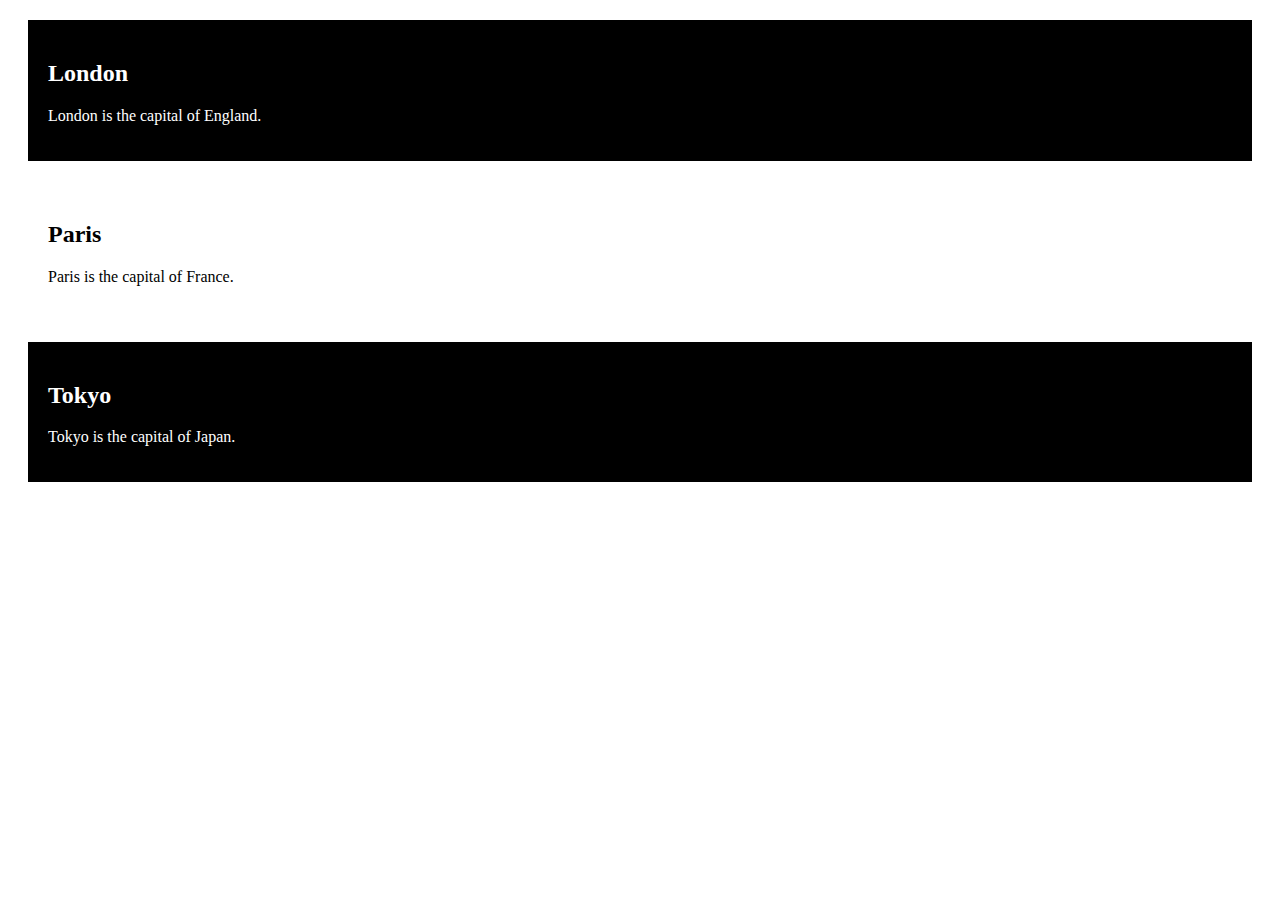
<file: Classes.html>
<!DOCTYPE html>
<html>
  <head>
    <link rel="stylesheet" type="text/css" href="classes.css" />
    <!--
<style>
.cities {
  background-color: black;
  color: white;
  margin: 20px;
  padding: 20px;
}
</style>-->
  </head>

  <body>
    <div class="cities01">
      <h2>London</h2>
      <p>London is the capital of England.</p>
    </div>

    <div class="cities02 special">
      <h2>Paris</h2>
      <p>Paris is the capital of France.</p>
    </div>

    <div class="cities01">
      <h2>Tokyo</h2>
      <p>Tokyo is the capital of Japan.</p>
    </div>
  </body>
</html>
</file>
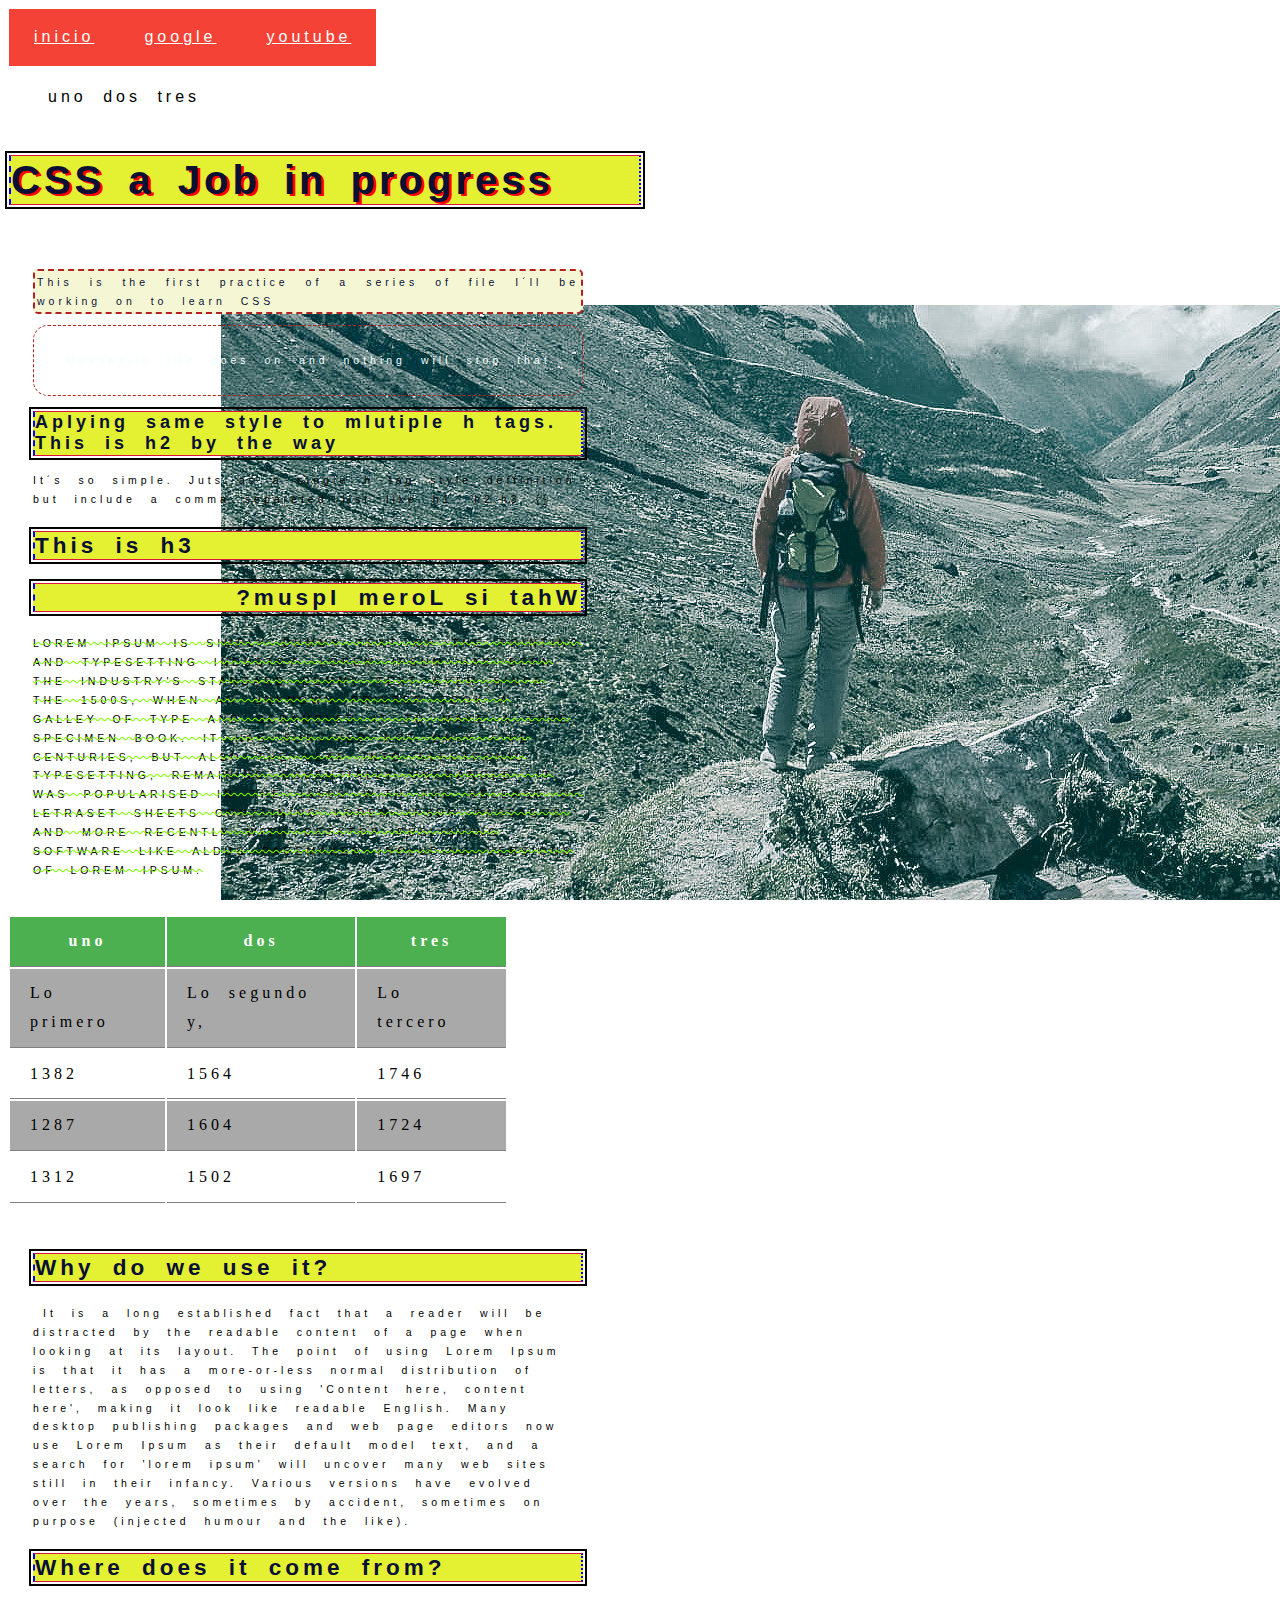
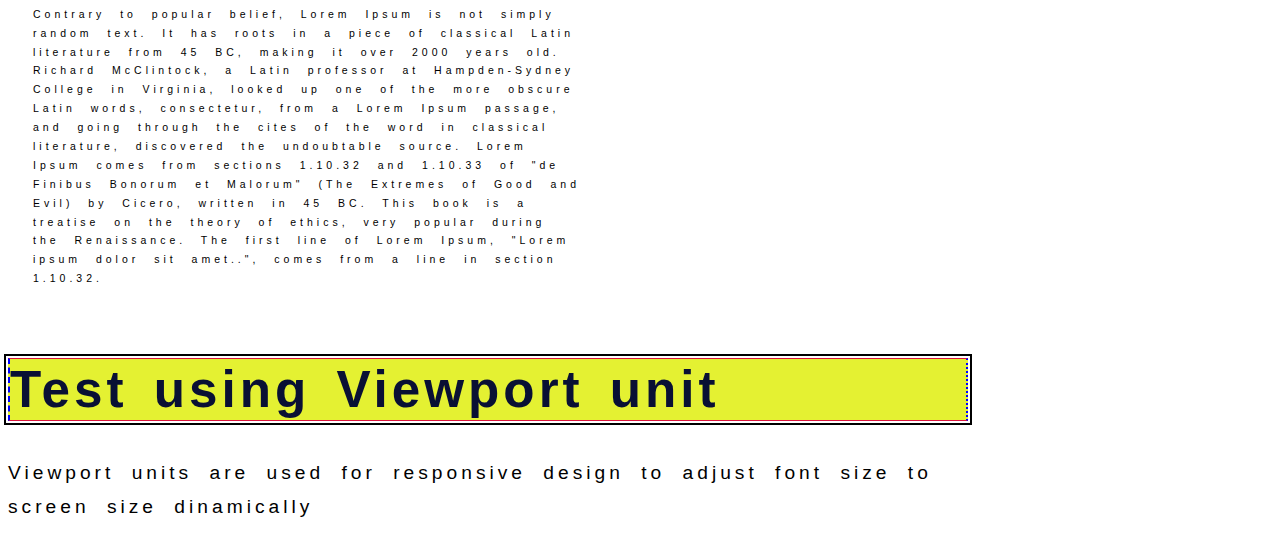
<file: css.html>
<!DOCTYPE html>
<!DOCTYPE html>
<html>

<head>
  <meta charset="utf-8" />
  <meta name="description" content="page/site description" />
  <meta name="keywords" content="HTML, CSS, XML, Javascrip (keywords for search engines" />
  <meta name="author" content="Ernesto Caraballo" />
  <!--    <meta http-equiv="refresh" content="30" />-->
  <!--Refresh page every 30 secs -->
  <meta name="viewport" content="width=device-width, initial-scale=1.0" />

  <link rel="stylesheet" type="text/css" href="./css/style.css" />

  <title>CSS a job in progress</title>
</head>

<body>
  <nav>
    <a href="" title="inicio">inicio</a><a href="http://www.google.com" target="_blank" title="google">google</a><a href="http://www.youtube.com" target="_blank" title="youtube">youtube</a>
  </nav>
  <ul>
    <li>uno</li>
    <li>dos</li>
    <li>tres</li>
  </ul>
  
  <div class="sticky" style="max-width: 50%;">
    <h1 style="text-shadow: 3px 2px red;">CSS a Job in progress</h1>
  </div>
  <div id="div01">
  <p id="pa01">This is the first practice of a series of file I´ll be working on to learn CSS</p>
  <p class="center para" style="color: azure;">Meanwhile life goes on and nothing will stop that</p>

  <h2>Aplying same style to mlutiple h tags. This is h2 by the way</h2>
  <p>It´s so simple. Juts as a single h tag style deffinition but include a comma separeted list like h1, h2,h3 {}</p>
  <h3>This is h3</h3>

  <h3 style="direction:rtl; unicode-bidi:bidi-override;">What is Lorem Ipsum?</h3>
  <p id="pat1">Lorem Ipsum is simply dummy text of the printing and typesetting industry. Lorem Ipsum has been the industry's
    standard dummy
    text ever since the 1500s, when an unknown printer took a galley of type and scrambled it to make a type specimen
    book.
    It has survived not only five centuries, but also the leap into electronic typesetting, remaining essentially
    unchanged.
    It was popularised in the 1960s with the release of Letraset sheets containing Lorem Ipsum passages, and more
    recently with
    desktop publishing software like Aldus PageMaker including versions of Lorem Ipsum.</p>
  </div>
  <div style="overflow-x:auto;">
  <table>
    <tr>
      <th>uno</th>
      <th>dos</th>
      <th>tres</th>
    </tr>
    <tr>
      <td>Lo primero</td>
      <td>Lo segundo y,</td>
      <td>Lo tercero</td>
    </tr>
    <tr>
      <td>1382</td>
      <td>1564</td>
      <td>1746</td>
    </tr>
    <tr>
      <td>1287</td>
      <td>1604</td>
      <td>1724</td>
    </tr>
    <tr>
      <td>1312</td>
      <td>1502</td>
      <td>1697</td>
    </tr>
  </table>
</div>

  <div id="div02">
  <h3>Why do we use it?</h3>
  <p style="text-indent: 10px;">It is a long established fact that a reader will be distracted by the readable content of a page when looking at
    its layout.
    The point of using Lorem Ipsum is that it has a more-or-less normal distribution of letters, as opposed to using
    'Content here,
    content here', making it look like readable English. Many desktop publishing packages and web page editors now use
    Lorem Ipsum as
    their default model text, and a search for 'lorem ipsum' will uncover many web sites still in their infancy. Various
    versions have
    evolved over the years, sometimes by accident, sometimes on purpose (injected humour and the like).</p>

   <h3>Where does it come from?</h3>
  <p>Contrary to popular belief, Lorem Ipsum is not simply random text. It has roots in a piece of classical Latin
    literature from
    45 BC, making it over 2000 years old. Richard McClintock, a Latin professor at Hampden-Sydney College in Virginia,
    looked up one
    of the more obscure Latin words, consectetur, from a Lorem Ipsum passage, and going through the cites of the word in
    classical
    literature, discovered the undoubtable source. Lorem Ipsum comes from sections 1.10.32 and 1.10.33 of "de Finibus
    Bonorum et
    Malorum" (The Extremes of Good and Evil) by Cicero, written in 45 BC. This book is a treatise on the theory of
    ethics, very
    popular during the Renaissance. The first line of Lorem Ipsum, "Lorem ipsum dolor sit amet..", comes from a line in
    section
    1.10.32.</p>
  </div>
  <div id="div_vw">
  <h1 id="h1_vw">Test using Viewport unit</h1>
  <p id="p_vw">Viewport units are used for responsive design to adjust font size to screen size dinamically</p>
</div>
</body>

</html>
</file>
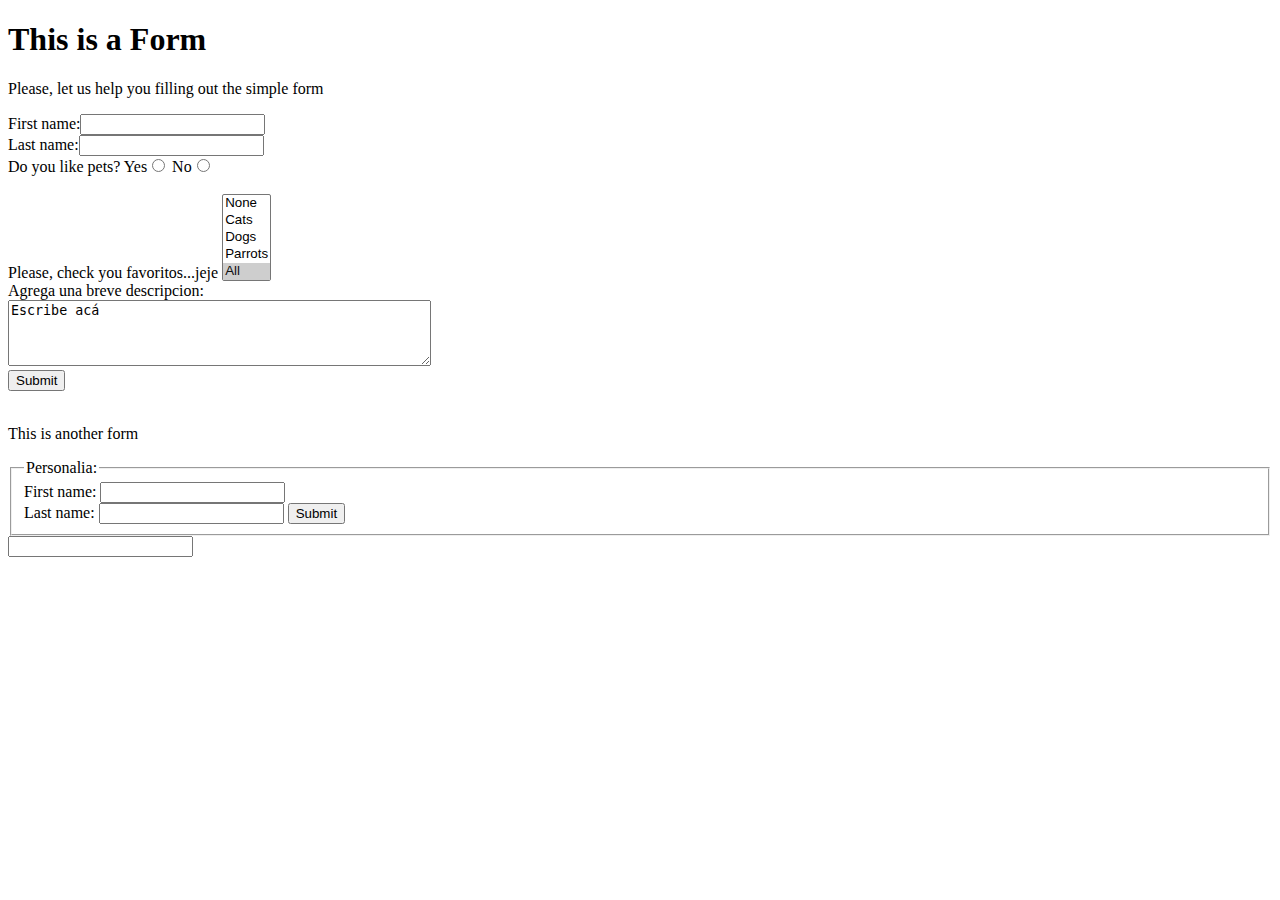
<file: forms.html>
<!DOCTYPE html>
<!DOCTYPE html>
<html>
<head>
	<meta charset="utf-8">
	<meta name="description" content="page/site description">
	<meta name="keywords" content="HTML, CSS, XML, Javascrip (keywords for search engines">
	<meta name="author" content="Ernesto Caraballo">
	<meta http-equiv="refresh" content="30"> <!--Refresh page every 30 secs -->
	<meta name="viewport" content="width=device-width, initial-scale=1.0">

	<script type="text/javascript">
		

	</script>

	<base href="https://www.w3schools.com/images/" target="_blank"><!--Base URL and base target for all relative URLs in a page -->

	<link rel="stylesheet" type="text/css" href="">

	<style type="text/css">
		
	</style>

	<title></title>
</head>
<body>
<h1>This is a Form</h1>
<form action="/action_page.php" target="_blank">
  <p>Please, let us help you filling out the simple form</p>
  <label for="fname">First name:</label><input type="text" id="fname" name="fname"><br />
  <label for="lname">Last name:</label><input type="text" id="lname" name="lname"><br />
  Do you like pets? 
  <laber for="yes">Yes</laber><input type="radio" id="yes"name="pets" value="yes"> 
  <label for="no">No</label><input type="radio" id="no" name="pets" value="no"><br><br>
  Please, check you favoritos...jeje
  <select id="pets" name="pets" size="5" multiple="">
  	<option value="none">None</option>
  	<option value="cats">Cats</option>
  	<option value="dogs">Dogs</option>
  	<option value="parrots">Parrots</option>
  	<option value="all" selected="">All</option>
  </select><br>
  <label for="descripcion">Agrega una breve descripcion:</label><br><textarea name="descripcion" rows="4" cols="50">Escribe acá</textarea><br>
  <input type="submit" name="submit">
</form>
<br>
<p>This is another form</p>
<form action="/action_page.php" name="personalia" id="personalia" method="POST">
	<fieldset>
		<legend>Personalia:</legend>
		<label for="fname">First name:</label>
		<input type="text" name="fname" id="fname"><br>
		<label for="lname">Last name:</label>
		<input type="lname" name="lname" id="lname">
		<input type="submit" name="submit">
	</fieldset>
</form>
<form action="/action_page.php">
  <input list="browsers">
  <datalist id="browsers">
    <option value="Internet Explorer">
    <option value="Firefox">
    <option value="Chrome">
    <option value="Opera">
    <option value="Safari">
  </datalist>
</form>
</body>
</html>
</file>
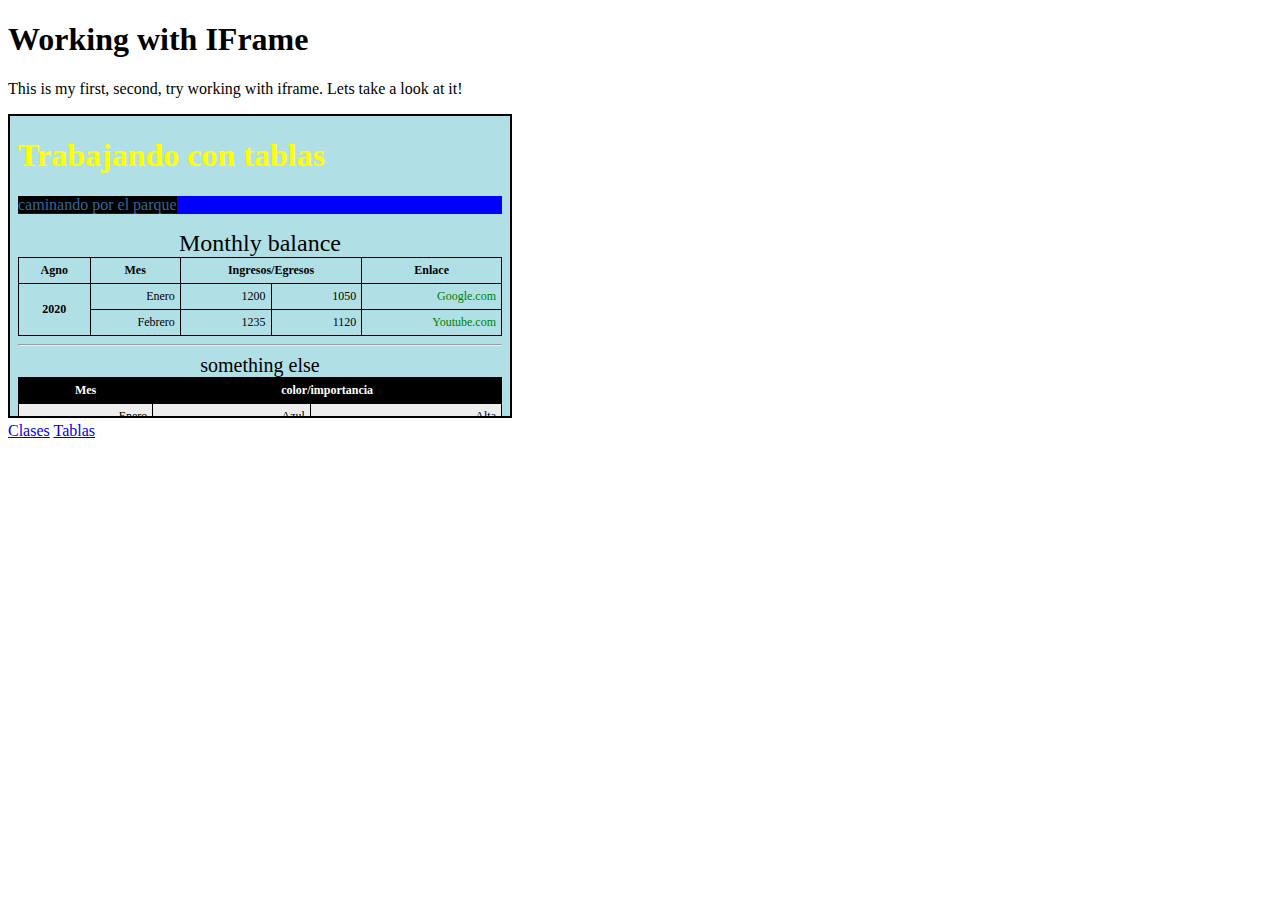
<file: iframe.html>
<!DOCTYPE html>
<html>
<head>
<title>Working with iframe</title>
</head>
<body>
<h1>Working with IFrame</h1>
<p>This is my first, second, try working with iframe. Lets take a look at it!</p>
<iframe src="table.html" name="iframe_a" style="height:300px; width:500px; border: 2px solid black"></iframe>
<br>
<a href="Classes.html" target="iframe_a">Clases</a>
<a href="table.html" target="iframe_a">Tablas</a>
</body>


</html>
</file>
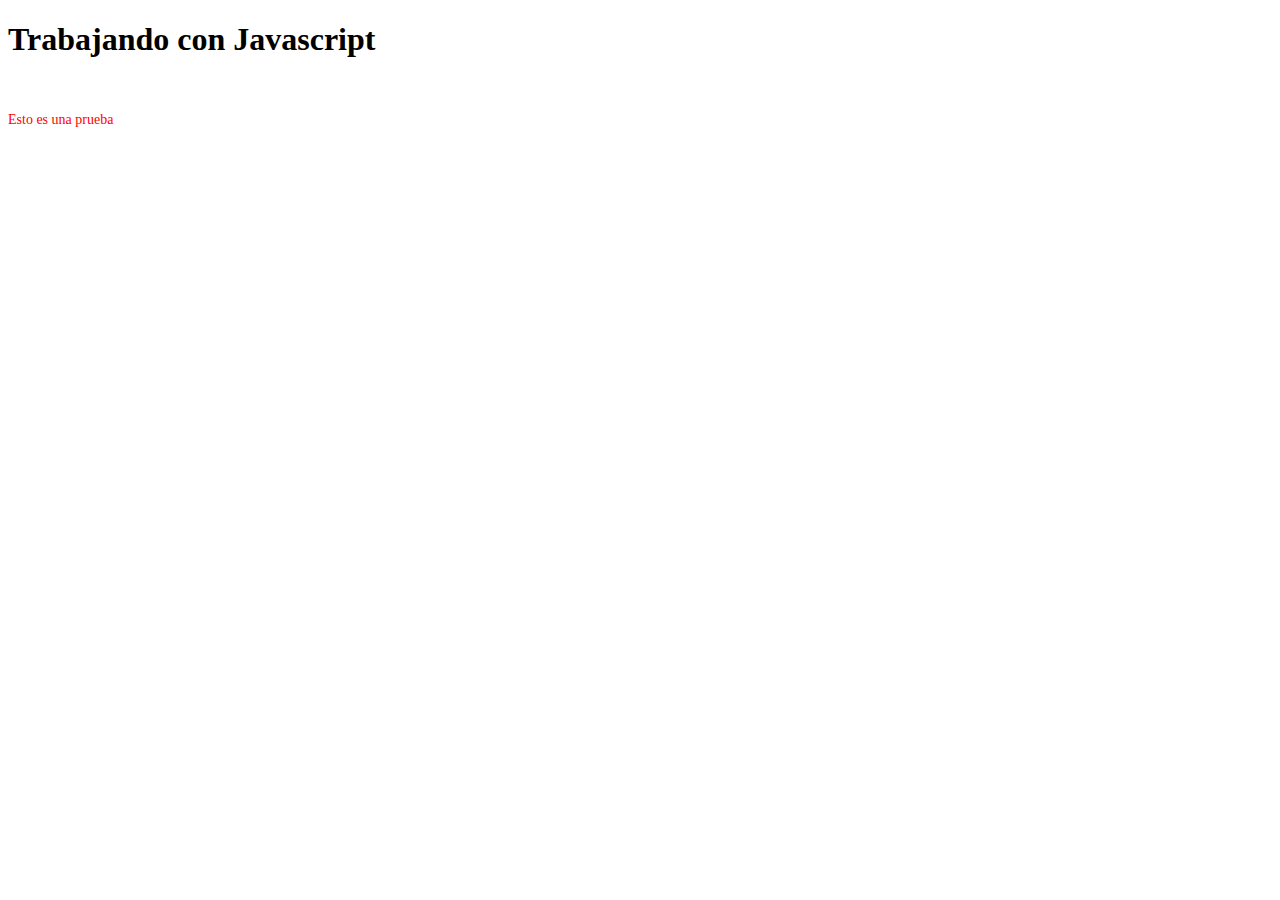
<file: jscript.html>
<!DOCTYPE html>
<html>
<head>
	<title>Trabajando con Javascript</title>
</head>
<body>
<h1>Trabajando con Javascript</h1>
<br>
<p id="demo">Esto es una prueba</p>
<script>
	document.getElementById("demo").style.fontSize="14px";
	document.getElementById("demo").style.color="red";
</script>
<noscript>Disculpe, su navegador es una mierda que no soporta javascript</noscript>

</body>
</html>
</file>
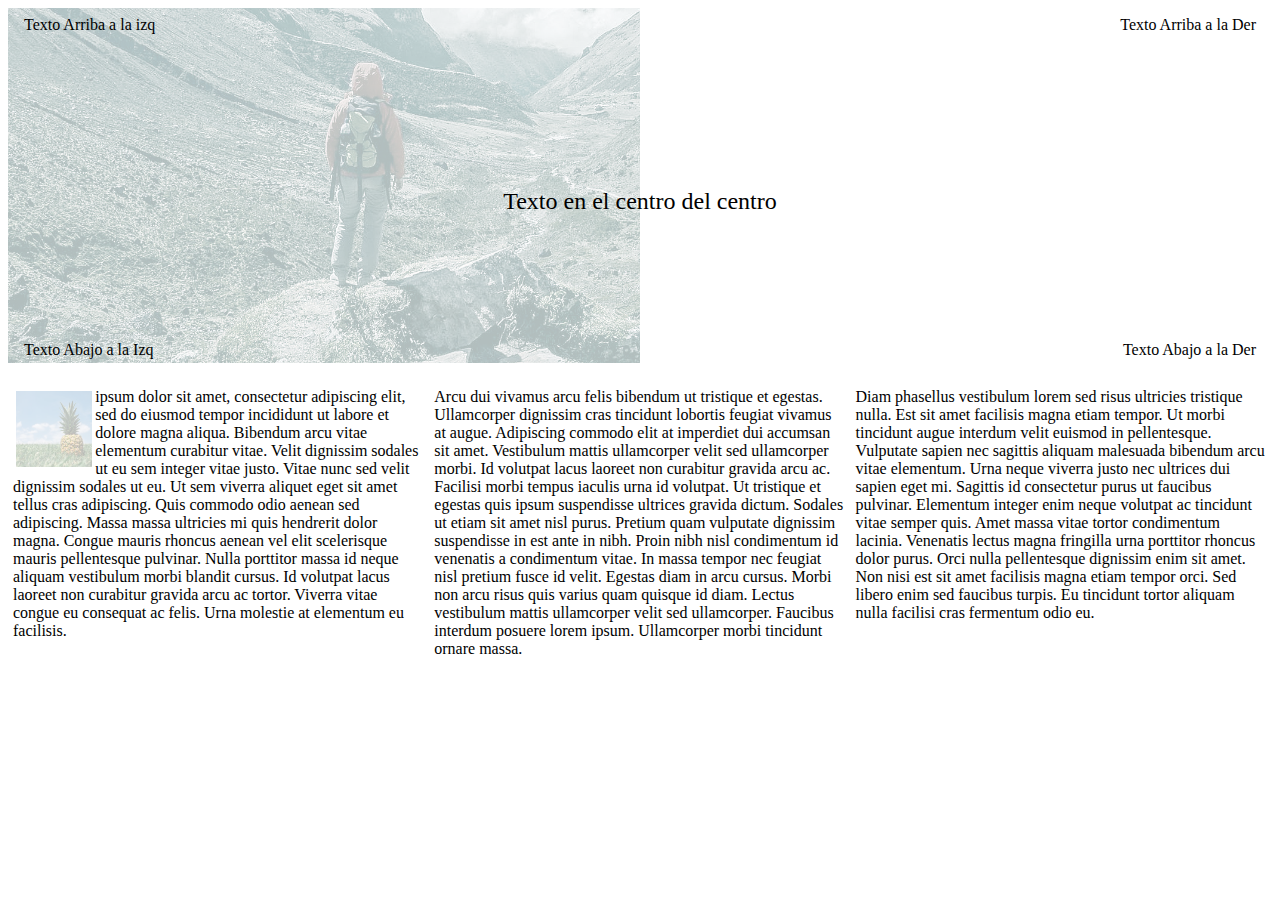
<file: position.html>
<!DOCTYPE html>
<html>
    <head>
        <link rel="stylesheet" type="text/css" href="position.css" />
        <title>Trying with position</title>
    </head>
    <body>
        <div class="container">
            <img src="Img/TrekkingMeditation.jpg" alt="Meditation" width="1059" height="595">
            <div class="topleft">
                 Texto Arriba a la izq
            </div>
            <div class="topright">
                Texto Arriba a la Der
            </div>
            <div class="bottomright">
                Texto Abajo a la Der
            </div>
            <div class="bottomleft">
                Texto Abajo a la Izq
            </div>
            <div class="centercenter">
                Texto en el centro del centro
            </div>
        </div>

        <div class="img-container">
            <p><img id="pinneapple" src="Img/pineapple.jpg"> ipsum dolor sit amet, consectetur adipiscing elit, sed do eiusmod tempor incididunt ut labore et dolore magna aliqua. Bibendum arcu vitae elementum curabitur vitae. Velit dignissim sodales ut eu sem integer vitae justo. Vitae nunc sed velit dignissim sodales ut eu. Ut sem viverra aliquet eget sit amet tellus cras adipiscing. Quis commodo odio aenean sed adipiscing. Massa massa ultricies mi quis hendrerit dolor magna. Congue mauris rhoncus aenean vel elit scelerisque mauris pellentesque pulvinar. Nulla porttitor massa id neque aliquam vestibulum morbi blandit cursus. Id volutpat lacus laoreet non curabitur gravida arcu ac tortor. Viverra vitae congue eu consequat ac felis. Urna molestie at elementum eu facilisis.</p>
        </div>

        <div class="img-container">
            <p>Arcu dui vivamus arcu felis bibendum ut tristique et egestas. Ullamcorper dignissim cras tincidunt lobortis feugiat vivamus at augue. Adipiscing commodo elit at imperdiet dui accumsan sit amet. Vestibulum mattis ullamcorper velit sed ullamcorper morbi. Id volutpat lacus laoreet non curabitur gravida arcu ac. Facilisi morbi tempus iaculis urna id volutpat. Ut tristique et egestas quis ipsum suspendisse ultrices gravida dictum. Sodales ut etiam sit amet nisl purus. Pretium quam vulputate dignissim suspendisse in est ante in nibh. Proin nibh nisl condimentum id venenatis a condimentum vitae. In massa tempor nec feugiat nisl pretium fusce id velit. Egestas diam in arcu cursus. Morbi non arcu risus quis varius quam quisque id diam. Lectus vestibulum mattis ullamcorper velit sed ullamcorper. Faucibus interdum posuere lorem ipsum. Ullamcorper morbi tincidunt ornare massa.</p>
        </div>
        <div class="img-container">
            <p>Diam phasellus vestibulum lorem sed risus ultricies tristique nulla. Est sit amet facilisis magna etiam tempor. Ut morbi tincidunt augue interdum velit euismod in pellentesque. Vulputate sapien nec sagittis aliquam malesuada bibendum arcu vitae elementum. Urna neque viverra justo nec ultrices dui sapien eget mi. Sagittis id consectetur purus ut faucibus pulvinar. Elementum integer enim neque volutpat ac tincidunt vitae semper quis. Amet massa vitae tortor condimentum lacinia. Venenatis lectus magna fringilla urna porttitor rhoncus dolor purus. Orci nulla pellentesque dignissim enim sit amet. Non nisi est sit amet facilisis magna etiam tempor orci. Sed libero enim sed faucibus turpis. Eu tincidunt tortor aliquam nulla facilisi cras fermentum odio eu.</p>
        </div>
    </body>
</html>
</file>
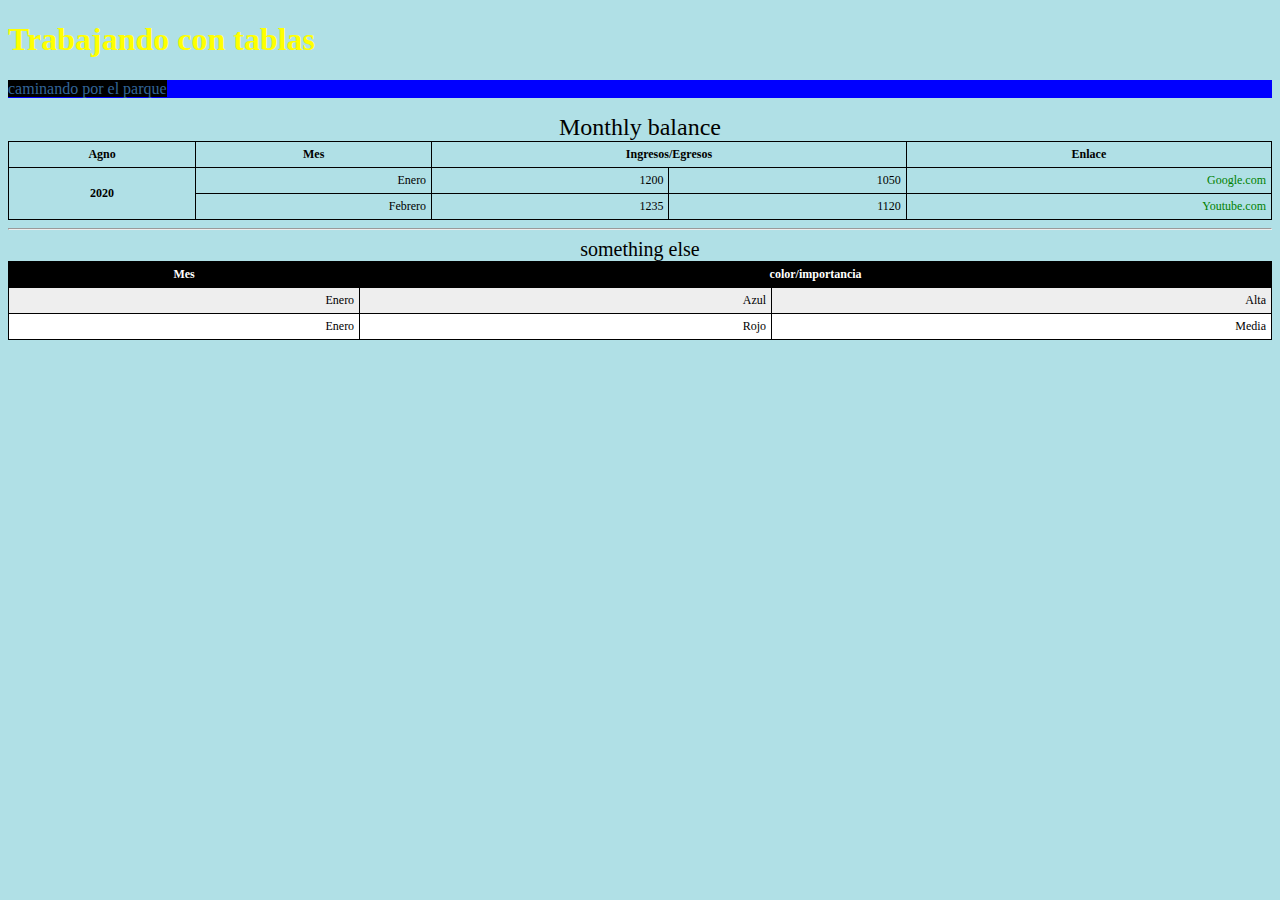
<file: table.html>
<!DOCTYPE html>
<html>
<head>
	<link rel="stylesheet" type="text/css" href="styles.css">
<title>Tablas</title>
</head>
<body>
<h1>Trabajando con tablas</h1>
<div style="background:blue;">
<p><span style="background: black; color:white:">caminando por el parque</span></p>
</div>
<table style="width:100%">
<caption style="font-family:verdana; font-size:24px;">Monthly balance</caption>
<tr>
	<th>Agno</td>
	<th>Mes</th>
	<th colspan=2>Ingresos/Egresos</th>
	
	<th>Enlace</th>
</tr>

<tr>
	<th rowspan="2">2020</th>
	<td>Enero</td>
	<td>1200</td>
	<td>1050</td>
	<td><a href="http://www.google.com" target="_blank" title="Jump to Google">Google.com</a></td>
</tr>
<tr>
	<td>Febrero</td>
	<td>1235</td>
	<td>1120</td>
	<td><a href="http://www.youtube.com" target="_blank" title="Jump to Youtube.com">Youtube.com</a></td>
</tr>
</table>
<hr>
<table id="t01" style="width:100%">
<caption style="font-family:verdana; font-size:20px;">something else</caption>
<tr>
	<th>Mes</th>
	<th colspan=2>color/importancia</th>
</tr>
<tr>
	<td>Enero</td>
	<td>Azul</td>
	<td>Alta</td>
</tr>
<tr>
	<td>Enero</td>
	<td>Rojo</td>
	<td>Media</td>
</tr>
</table>
</body>
</html>
</file>
<file: classes.css>
.cities01 {
  background-color: black;
  color: white;
  margin: 20px;
  padding: 20px;
}

.cities02 {
  <!--background-color: black;
  -->color: black;
  margin: 20px;
  padding: 20px;
}
special {
  color: green;
}
</file>
<file: css/style.css>
/* This is a comment*/

/* * appy to all element */
* {
  font-family: sans-serif;
  line-height: 1.8;
  letter-spacing: 4px;
  word-spacing: 8px;
}

/* #id aplly to defined id: id="pa01" */
#pa01 {
  color: #091034;
  background-color: #F5F7D4;
  padding: 2px;
  text-align: justify;
  border-radius: 5px;
  border-color: firebrick;
  border-style: dashed;
  border-width: 2px;
}

/* h1, h2, p, table apply to the listed elements */
h1, h2, h3 {
  color: #091034;
  background-color: #E4F132;
  border-color: crimson blue;
  border-style: solid dotted solid dashed;
  border-width: 1px 2px 1px 2px;
  outline-style: solid;
  outline-color: black;
  outline-width: 2px;
  outline-offset: 2px;
  line-height: 120%;
}
h1 {
  font-size: 2.5em;
}
h3 {
  font-size: 1.875em;
}
p {
  font-size: 0.875em;
}

/* .name apply to the named class: class="center" */
 .center {
     text-align: center;
     padding: 25px;
     color: black;
 }
  /* apllying multiple classes to the same elemente: class="center para" */
 .para {
     text-decoration: blue;
     font-weight: 200;
     border-radius: 15px;
     border-color: firebrick;
     border-style: dashed;
     border-width: 1px;
 }
  /* id is unique for each html page specific element while many elements may belong to the same class.
   element may belong to more than one class */
body {
  background-image: url("../Img/TrekkingMeditation.jpg");
  background-repeat: no-repeat ;
  background-position: right bottom;
  background-attachment: fixed;
  background-repeat: no-repeat;
  font-size: 100%;
}
/* The padding size will be added to the wodth size. To avoid that box-sizing property mus be used as show. this will make
the div size equals to 300px and not 350 (adding padding)*/
#div01, #div02 {
  max-width: 600px;
  min-height: 300px;
  padding: 25px;
  box-sizing: border-box;
  font-size: 12px;
}
#pat1 {
  text-decoration-color: chartreuse;
  text-decoration-line: line-through;
  text-decoration-style: wavy;
  text-transform: uppercase;
  text-indent: ;
}

#div_vw {
  max-width: 75vw;
}
#h1_vw {
  font-size: 4vw;
}

#p_vw {
  font-size: 1.5vw;
}

/* It must be in this exact order */
/* unvisited link */
a:link, a:visited {
  color: white;
  background-color: #f44336;
  padding: 14px 25px;
  text-align: center;
  display: inline-block;
}

/* visited link 
a:visited {
  color: green;
} */

/* mouse over link */
a:hover, a:active {
  color: red;
}

/* selected link 
a:active {
  color: blue;
} */

table, td, th {
  color: black;
  font-size: 1em;
  font-family: Verdana;
  /*border: 1px solid black;
  border-collapse: collapse;*/
}

table {
  max-width: 500px;
}

th, td {
  padding: 10px 20px;
  border-bottom: 1px solid grey;
}

th {
  background-color: #4CAF50;
  color: white;
  font-weight: bolder;
  text-align: center;
}
tr:hover {
  background-color: #f5f5f5;
}
tr:nth-child(even) {
  background-color: darkgrey;
}

li {
  display: inline;
}
div.sticky {
  position: -webkit-sticky;
  position: sticky;
  top: 0;
  padding: 1px;
 }

 nav {
   position: -webkit-sticky;
   position: sticky;
   top: 0;
   padding: 1px;
 }
</file>
<file: position.css>
.container {
  position: relative;
}

img {
  width: 50%;
  height: auto;
  opacity: 0.3;
}

.topleft {
  position: absolute;
  top: 8px;
  left: 16px;
}

.topright {
  position: absolute;
  top: 8px;
  right: 16px;
}

.bottomleft {
  position: absolute;
  left: 16px;
  bottom: 8px;
}

.bottomright {
  position: absolute;
  right: 16px;
  bottom: 8px;
}
.centercenter {
  position: absolute;
  left: 0;
  top: 50%;
  width: 100%;
  text-align: center;
  font-size: 24px;
}
.parag {
  /* overflow-y: scroll;
    overflow-x: scroll; */
  overflow: scroll;
  width: 500px;
  height: 150px;
}
#pinneapple {
  float: left;
  width: 20%;
  height: auto;
  padding: 3px;
  opacity: 0.3;
}
#pinneapple:hover {
    opacity: 1.0;
}

* {
  box-sizing: border-box;
}


.img-container {
  float: left;
  width: 33.33%;
  padding: 5px;
}

.clearfix::after {
  content: "";
  clear: both;
  display: table;
}
</file>
<file: styles.css>
#link_button:link, #link_button:visited {
  background-color: #f44336;
  color: white;
  padding: 15px 25px;
  text-align: center;
  text-decoration: none;
  display: inline-block;
}

#link_button:hover, #link_button:active {
  background-color: red;
}

a:link {
  color: green;
  background-color: transparent;
  text-decoration: none;
}

a:visited {
  color: pink;
  background-color: transparent;
  text-decoration: none;
}

a:hover {
  color: red;
  background-color: transparent;
  text-decoration: underline;
}

a:active {
  color: yellow;
  background-color: transparent;
  text-decoration: underline;
}

body {
	background-color: powderblue;
}
p {
	color:#336699;
}
h1 {
	color:yellow;
}

table, th, td {
  border: 1px solid black;
  border-collapse: collapse;
  padding: 5px;
  font-family: verdana;
  font-size: 12px;
}
td {
	text-align: right;
}

table#t01 tr:nth-child(even) {
  background-color: #eee;
}
table#t01 tr:nth-child(odd) {
  background-color: #fff;
}
table#t01 th {
  color: white;
  background-color: black;
}
</file>
